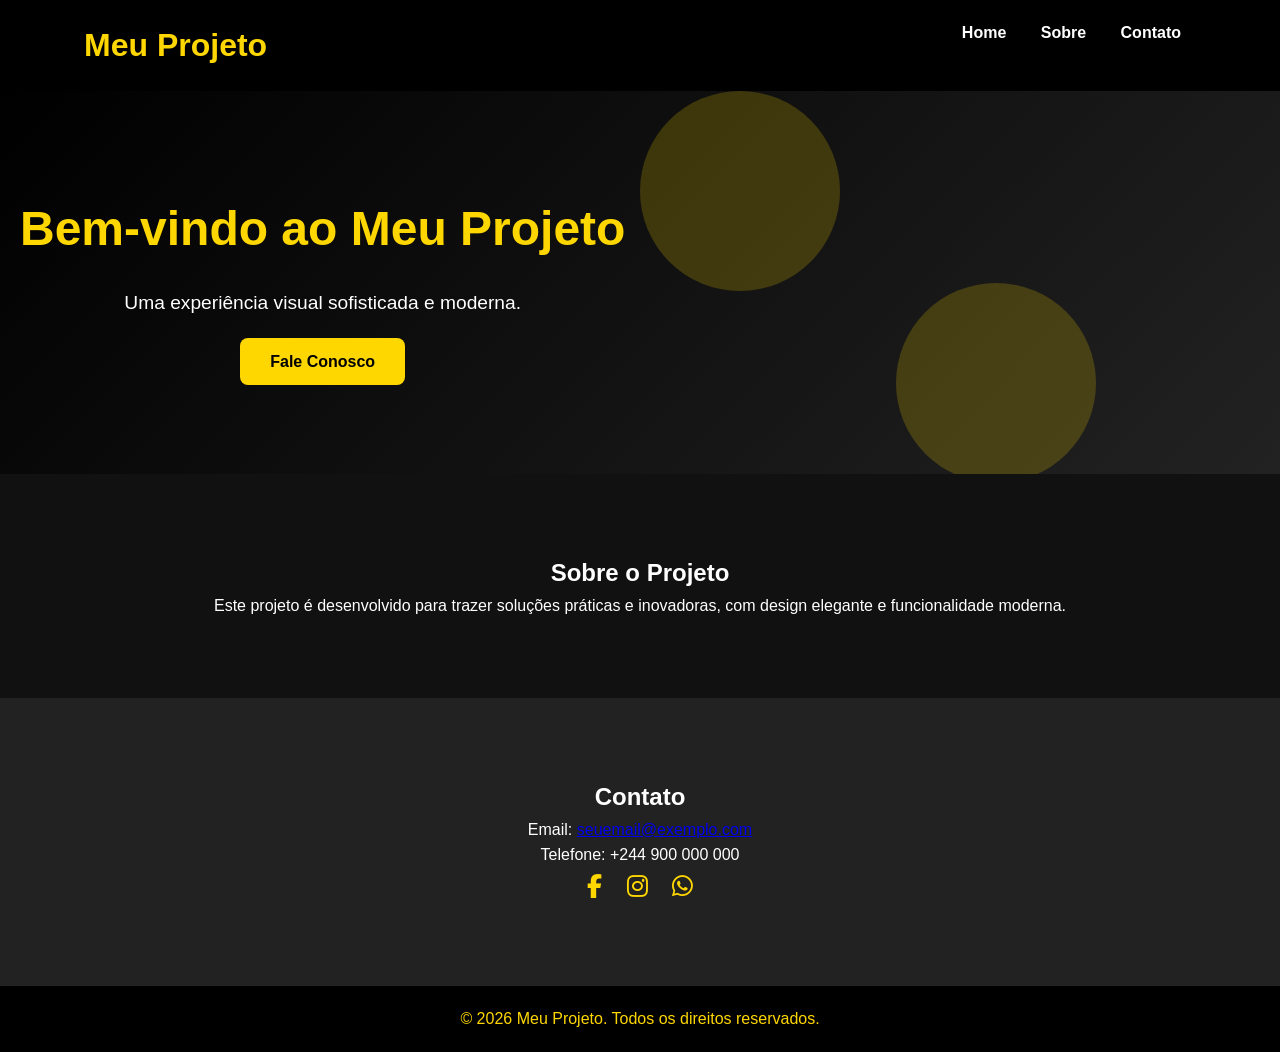
<file: index.html>
<!DOCTYPE html>
<html lang="pt">
<head>
    <meta charset="UTF-8">
    <meta name="viewport" content="width=device-width, initial-scale=1.0">
    <title>Meu Projeto Luxo</title>
    <link rel="stylesheet" href="style.css">
    <link rel="stylesheet" href="https://cdnjs.cloudflare.com/ajax/libs/font-awesome/6.4.0/css/all.min.css">
</head>
<body>
    <!-- Header -->
    <header>
        <div class="container">
            <h1>Meu Projeto</h1>
            <nav>
                <a href="#home">Home</a>
                <a href="#sobre">Sobre</a>
                <a href="#contato">Contato</a>
            </nav>
        </div>
    </header>

    <!-- Hero Section -->
    <section id="home" class="hero">
        <div class="hero-text">
            <h2>Bem-vindo ao Meu Projeto</h2>
            <p>Uma experiência visual sofisticada e moderna.</p>
            <a href="#contato" class="btn">Fale Conosco</a>
        </div>
        <div class="hero-animation"></div>
    </section>

    <!-- Sobre -->
    <section id="sobre">
        <div class="container">
            <h2>Sobre o Projeto</h2>
            <p>Este projeto é desenvolvido para trazer soluções práticas e inovadoras, com design elegante e funcionalidade moderna.</p>
        </div>
    </section>

    <!-- Contato -->
    <section id="contato">
        <div class="container">
            <h2>Contato</h2>
            <p>Email: <a href="mailto:seuemail@exemplo.com">seuemail@exemplo.com</a></p>
            <p>Telefone: +244 900 000 000</p>
            <div class="social-icons">
                <a href="#" target="_blank"><i class="fab fa-facebook-f"></i></a>
                <a href="#" target="_blank"><i class="fab fa-instagram"></i></a>
                <a href="#" target="_blank"><i class="fab fa-whatsapp"></i></a>
            </div>
        </div>
    </section>

    <!-- Footer -->
    <footer>
        <div class="container">
            <p>© 2026 Meu Projeto. Todos os direitos reservados.</p>
        </div>
    </footer>
</body>
</html>
</file>
<file: style.css>
/* Reset básico */
* {
    margin: 0;
    padding: 0;
    box-sizing: border-box;
}

body {
    font-family: 'Arial', sans-serif;
    line-height: 1.6;
    background-color: #111;
    color: #fff;
}

/* Container */
.container {
    width: 90%;
    max-width: 1200px;
    margin: auto;
}

/* Header */
header {
    background-color: #000;
    padding: 20px 0;
    position: sticky;
    top: 0;
    z-index: 100;
}

header h1 {
    display: inline-block;
    margin-left: 20px;
    color: #ffd700;
}

header nav {
    float: right;
    margin-right: 20px;
}

header nav a {
    color: #fff;
    text-decoration: none;
    margin: 0 15px;
    font-weight: bold;
    transition: color 0.3s;
}

header nav a:hover {
    color: #ffd700;
}

/* Hero Section */
.hero {
    background: linear-gradient(135deg, #000 0%, #222 100%);
    display: flex;
    justify-content: space-between;
    align-items: center;
    padding: 100px 20px;
    position: relative;
    overflow: hidden;
}

.hero-text h2 {
    font-size: 3em;
    color: #ffd700;
    margin-bottom: 20px;
}

.hero-text p {
    font-size: 1.2em;
    margin-bottom: 30px;
}

.hero .btn {
    background-color: #ffd700;
    color: #000;
    padding: 15px 30px;
    border-radius: 8px;
    font-weight: bold;
    text-decoration: none;
    transition: all 0.3s;
}

.hero .btn:hover {
    background-color: #fff;
    transform: scale(1.05);
}

/* Hero Animation (bolhas douradas) */
.hero-animation {
    position: absolute;
    top: 0;
    left: 0;
    width: 100%;
    height: 100%;
    pointer-events: none;
}

.hero-animation::before,
.hero-animation::after {
    content: "";
    position: absolute;
    width: 200px;
    height: 200px;
    border-radius: 50%;
    background: rgba(255, 215, 0, 0.2);
    animation: float 6s ease-in-out infinite;
}

.hero-animation::after {
    left: 70%;
    top: 50%;
    animation-delay: 3s;
}

@keyframes float {
    0% { transform: translateY(0) scale(1); opacity: 0.5; }
    50% { transform: translateY(-50px) scale(1.2); opacity: 1; }
    100% { transform: translateY(0) scale(1); opacity: 0.5; }
}

/* Sections */
section {
    padding: 80px 20px;
    text-align: center;
}

section#sobre {
    background-color: #111;
    color: #fff;
}

section#contato {
    background-color: #222;
    color: #fff;
}

.social-icons a {
    color: #ffd700;
    font-size: 1.5em;
    margin: 0 10px;
    transition: color 0.3s;
}

.social-icons a:hover {
    color: #fff;
}

/* Footer */
footer {
    background-color: #000;
    color: #ffd700;
    text-align: center;
    padding: 20px 0;
}
</file>
